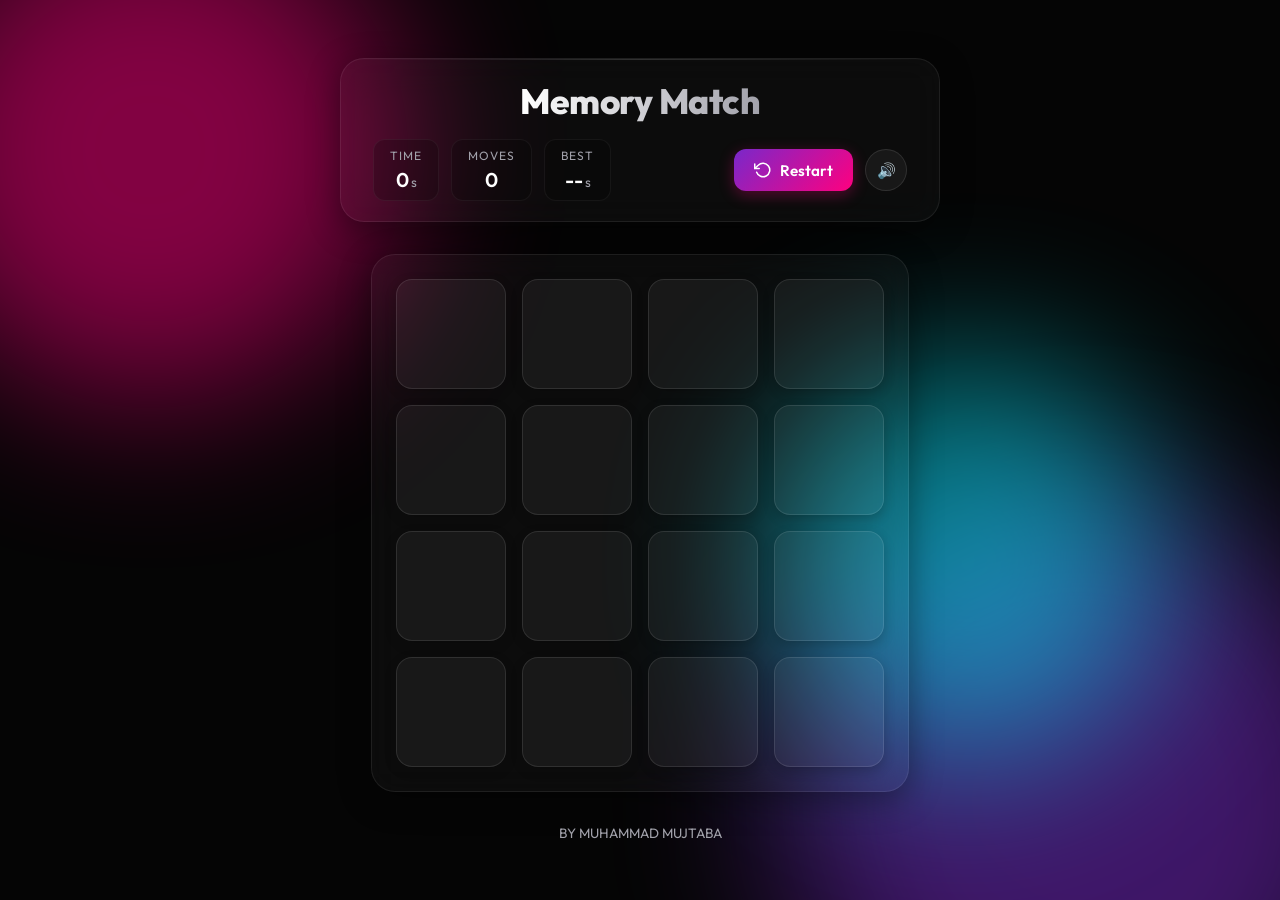
<file: index.html>
<!DOCTYPE html>
<html lang="en">

<head>
  <meta charset="UTF-8">
  <title>Memory Match</title>
  <meta name="viewport" content="width=device-width,initial-scale=1" />
  <!-- Modern Typography -->
  <link rel="preconnect" href="https://fonts.googleapis.com">
  <link rel="preconnect" href="https://fonts.gstatic.com" crossorigin>
  <link href="https://fonts.googleapis.com/css2?family=Outfit:wght@300;400;600;800&display=swap" rel="stylesheet">
  <link rel="stylesheet" href="script/style.css">
</head>

<body>
  <!-- Ambient Background -->
  <div class="ambient-bg">
    <div class="orb orb-1"></div>
    <div class="orb orb-2"></div>
    <div class="orb orb-3"></div>
  </div>

  <div class="page-wrap">
    <header class="glass-panel">
      <h1>Memory Match</h1>
      <div class="controls">
        <div class="stats">
          <div class="stat-badge">
            <span class="label">Time</span>
            <div><strong id="time">0</strong><span class="unit">s</span></div>
          </div>
          <div class="stat-badge">
            <span class="label">Moves</span>
            <div><strong id="moves">0</strong></div>
          </div>
          <div class="stat-badge">
            <span class="label">Best</span>
            <div><strong id="best">--</strong><span class="unit">s</span></div>
          </div>
        </div>
        <div class="buttons">
          <button id="restart" class="btn primary">
            <svg viewBox="0 0 24 24" width="18" height="18" stroke="currentColor" stroke-width="2" fill="none" stroke-linecap="round" stroke-linejoin="round"><polyline points="1 4 1 10 7 10"></polyline><path d="M3.51 15a9 9 0 1 0 2.13-9.36L1 10"></path></svg>
            Restart
          </button>
          <button id="mute" class="btn icon-btn">🔊</button>
        </div>
      </div>
    </header>

    <main>
      <div class="game-container glass-panel" id="game"></div>
    </main>

    <footer>
      <p class="credit">BY MUHAMMAD MUJTABA</p>
    </footer>

    <div class="modal-overlay" id="modal">
      <div class="modal-content glass-panel-heavy">
        <div class="modal-icon">🎉</div>
        <h2>Exceptional!</h2>
        <div class="modal-stats">
          <div class="modal-stat-item">
            <span class="modal-stat-label">Time</span>
            <span class="modal-stat-val"><span id="final-time">0</span>s</span>
          </div>
          <div class="modal-stat-item">
            <span class="modal-stat-label">Moves</span>
            <span class="modal-stat-val" id="final-moves">0</span>
          </div>
        </div>
        <div id="new-best" class="new-best-badge" style="display:none;">
          🏆 New Personal Best!
        </div>
        <button id="modal-restart" class="btn primary large">Play Again</button>
      </div>
    </div>
  </div>

  <!-- Particle Container -->
  <div id="particles-container"></div>

  <script src="script/memory.js"></script>
</body>

</html>
</file>
<file: script/style.css>
/* ---------- Base & Reset ---------- */
:root {
  --bg-dark: #050505;
  --text-main: #ffffff;
  --text-muted: #a1a1aa;
  
  --glass-bg: rgba(255, 255, 255, 0.03);
  --glass-border: rgba(255, 255, 255, 0.08);
  --glass-highlight: rgba(255, 255, 255, 0.15);
  --glass-shadow: 0 8px 32px 0 rgba(0, 0, 0, 0.37);

  --accent-1: #ff007f; /* Neon Pink */
  --accent-2: #7928ca; /* Purple */
  --accent-3: #00f0ff; /* Cyan */
  
  --card-size: 110px;
  --gap: 16px;
}

* { 
  box-sizing: border-box; 
  margin: 0; 
  padding: 0;
}

html, body { 
  height: 100%; 
  font-family: 'Outfit', sans-serif; 
}

body {
  display: flex;
  align-items: center;
  justify-content: center;
  background-color: var(--bg-dark);
  color: var(--text-main);
  -webkit-font-smoothing: antialiased;
  overflow: hidden;
  position: relative;
}

/* ---------- Ambient Background ---------- */
.ambient-bg {
  position: absolute;
  top: 0; left: 0; width: 100%; height: 100%;
  overflow: hidden;
  z-index: 0;
  pointer-events: none;
}

.orb {
  position: absolute;
  border-radius: 50%;
  filter: blur(80px);
  opacity: 0.5;
  animation: float 20s infinite alternate ease-in-out;
}

.orb-1 {
  width: 500px; height: 500px;
  background: var(--accent-1);
  top: -100px; left: -100px;
  animation-duration: 25s;
}

.orb-2 {
  width: 600px; height: 600px;
  background: var(--accent-2);
  bottom: -200px; right: -100px;
  animation-duration: 22s;
  animation-delay: -5s;
}

.orb-3 {
  width: 400px; height: 400px;
  background: var(--accent-3);
  top: 40%; left: 60%;
  animation-duration: 28s;
  animation-delay: -10s;
}

@keyframes float {
  0% { transform: translate(0, 0) scale(1); }
  33% { transform: translate(30px, -50px) scale(1.1); }
  66% { transform: translate(-20px, 20px) scale(0.9); }
  100% { transform: translate(0, 0) scale(1); }
}

/* ---------- Layout ---------- */
.page-wrap {
  position: relative;
  width: 100%;
  max-width: 900px;
  padding: 24px;
  z-index: 10;
  display: flex;
  flex-direction: column;
  align-items: center;
}

/* ---------- Glass Utilities ---------- */
.glass-panel {
  background: var(--glass-bg);
  backdrop-filter: blur(16px);
  -webkit-backdrop-filter: blur(16px);
  border: 1px solid var(--glass-border);
  box-shadow: var(--glass-shadow);
  border-radius: 24px;
}

.glass-panel-heavy {
  background: rgba(10, 10, 15, 0.7);
  backdrop-filter: blur(24px);
  -webkit-backdrop-filter: blur(24px);
  border: 1px solid rgba(255, 255, 255, 0.12);
  box-shadow: 0 24px 64px rgba(0, 0, 0, 0.5);
  border-radius: 32px;
}

/* ---------- Header & Controls ---------- */
header {
  width: 100%;
  max-width: 600px;
  padding: 20px 32px;
  margin-bottom: 32px;
  display: flex;
  flex-direction: column;
  align-items: center;
  gap: 16px;
  position: relative;
  overflow: hidden;
}

header::before {
  content: '';
  position: absolute;
  top: 0; left: 0; right: 0; height: 1px;
  background: linear-gradient(90deg, transparent, var(--glass-highlight), transparent);
}

h1 { 
  font-size: 2.2rem; 
  font-weight: 800;
  letter-spacing: -0.5px;
  background: linear-gradient(to right, #fff, #a1a1aa);
  -webkit-background-clip: text;
  -webkit-text-fill-color: transparent;
  margin: 0;
}

.controls {
  width: 100%;
  display: flex;
  justify-content: space-between;
  align-items: center;
  flex-wrap: wrap;
  gap: 16px;
}

.stats { 
  display: flex; 
  gap: 12px; 
}

.stat-badge {
  display: flex;
  flex-direction: column;
  align-items: center;
  background: rgba(0,0,0,0.2);
  padding: 8px 16px;
  border-radius: 12px;
  border: 1px solid rgba(255,255,255,0.05);
}

.stat-badge .label {
  font-size: 0.75rem;
  text-transform: uppercase;
  letter-spacing: 1px;
  color: var(--text-muted);
  margin-bottom: 4px;
}

.stat-badge strong {
  font-size: 1.25rem;
  font-weight: 600;
}

.stat-badge .unit {
  font-size: 0.85rem;
  color: var(--text-muted);
  margin-left: 2px;
}

.buttons { 
  display: flex; 
  gap: 12px; 
}

/* ---------- Buttons ---------- */
.btn {
  display: inline-flex;
  align-items: center;
  justify-content: center;
  gap: 8px;
  background: rgba(255,255,255,0.05);
  color: #fff;
  border: 1px solid rgba(255,255,255,0.1);
  padding: 10px 20px;
  border-radius: 12px;
  cursor: pointer;
  font-family: inherit;
  font-weight: 600;
  font-size: 0.95rem;
  transition: all 0.3s cubic-bezier(0.4, 0, 0.2, 1);
}

.btn:hover { 
  background: rgba(255,255,255,0.1);
  transform: translateY(-2px);
  box-shadow: 0 4px 12px rgba(0,0,0,0.2);
}

.btn:active {
  transform: translateY(0);
}

.btn.primary {
  background: linear-gradient(135deg, var(--accent-2), var(--accent-1));
  border: none;
  box-shadow: 0 4px 15px rgba(255, 0, 127, 0.3);
}

.btn.primary:hover {
  box-shadow: 0 6px 20px rgba(255, 0, 127, 0.5);
  transform: translateY(-2px) scale(1.02);
}

.btn.large {
  padding: 14px 32px;
  font-size: 1.1rem;
  border-radius: 16px;
}

.btn.icon-btn {
  padding: 10px;
  width: 42px;
  height: 42px;
  border-radius: 50%;
}

/* ---------- Game Grid ---------- */
.game-container {
  display: grid;
  grid-template-columns: repeat(4, var(--card-size));
  gap: var(--gap);
  padding: 24px;
}

/* ---------- Card ---------- */
.card {
  width: var(--card-size);
  height: var(--card-size);
  border-radius: 16px;
  perspective: 1000px;
  cursor: pointer;
  position: relative;
  user-select: none;
}

.card .inner {
  position: absolute;
  inset: 0;
  border-radius: 16px;
  transform-style: preserve-3d;
  transition: transform 0.6s cubic-bezier(0.34, 1.56, 0.64, 1);
  box-shadow: 0 4px 12px rgba(0,0,0,0.2);
}

.card .face {
  position: absolute;
  inset: 0;
  display: flex;
  align-items: center;
  justify-content: center;
  font-size: 3rem;
  border-radius: 16px;
  backface-visibility: hidden;
  -webkit-backface-visibility: hidden;
  overflow: hidden;
}

.card .front {
  background: rgba(255, 255, 255, 0.05);
  border: 1px solid rgba(255, 255, 255, 0.1);
  transform: rotateY(0deg);
  transition: background 0.3s, border-color 0.3s;
}

/* Shimmer effect on front */
.card .front::after {
  content: '';
  position: absolute;
  top: 0; left: -100%; width: 50%; height: 100%;
  background: linear-gradient(to right, transparent, rgba(255,255,255,0.05), transparent);
  transform: skewX(-20deg);
  transition: left 0.5s;
  pointer-events: none;
}

.card:not(.flipped):not(.matched):hover .front {
  background: rgba(255, 255, 255, 0.1);
  border-color: rgba(255, 255, 255, 0.2);
  box-shadow: 0 0 20px rgba(255, 255, 255, 0.05);
}

.card:not(.flipped):not(.matched):hover .front::after {
  left: 200%;
}

.card .back {
  background: linear-gradient(135deg, rgba(255,255,255,0.9), rgba(240,240,255,1));
  color: #000;
  transform: rotateY(180deg);
  border: 2px solid var(--accent-3);
  box-shadow: inset 0 0 20px rgba(0, 240, 255, 0.2), 0 0 15px rgba(0, 240, 255, 0.4);
}

/* Flipped state */
.card.flipped .inner,
.card.matched .inner {
  transform: rotateY(180deg);
}

/* Matched state */
.card.matched .inner {
  animation: matchPulse 0.5s ease-out;
}

.card.matched .back {
  border-color: #10b981;
  box-shadow: inset 0 0 20px rgba(16, 185, 129, 0.2), 0 0 15px rgba(16, 185, 129, 0.4);
  filter: grayscale(0.2) opacity(0.8);
}

@keyframes matchPulse {
  0% { transform: rotateY(180deg) scale(1); }
  50% { transform: rotateY(180deg) scale(1.1); }
  100% { transform: rotateY(180deg) scale(1); }
}

@keyframes shake {
  0%, 100% { transform: translateX(0); }
  20%, 60% { transform: translateX(-10px); }
  40%, 80% { transform: translateX(10px); }
}

/* ---------- Modal ---------- */
.modal-overlay {
  position: fixed;
  inset: 0;
  background: rgba(0, 0, 0, 0.6);
  backdrop-filter: blur(10px);
  -webkit-backdrop-filter: blur(10px);
  display: flex;
  align-items: center;
  justify-content: center;
  z-index: 1000;
  opacity: 0;
  pointer-events: none;
  transition: opacity 0.4s ease;
}

.modal-overlay.active {
  opacity: 1;
  pointer-events: auto;
}

.modal-content {
  padding: 48px;
  text-align: center;
  transform: translateY(30px) scale(0.95);
  transition: all 0.5s cubic-bezier(0.34, 1.56, 0.64, 1);
  max-width: 420px;
  width: 90%;
  display: flex;
  flex-direction: column;
  align-items: center;
}

.modal-overlay.active .modal-content {
  transform: translateY(0) scale(1);
}

.modal-icon {
  font-size: 4rem;
  margin-bottom: 16px;
  animation: floatIcon 3s infinite ease-in-out;
}

@keyframes floatIcon {
  0%, 100% { transform: translateY(0); }
  50% { transform: translateY(-10px); }
}

.modal-content h2 {
  font-size: 2.5rem;
  margin-bottom: 24px;
  background: linear-gradient(135deg, var(--accent-3), var(--accent-2));
  -webkit-background-clip: text;
  -webkit-text-fill-color: transparent;
}

.modal-stats {
  display: flex;
  gap: 24px;
  margin-bottom: 24px;
  width: 100%;
  justify-content: center;
}

.modal-stat-item {
  display: flex;
  flex-direction: column;
  background: rgba(255,255,255,0.05);
  padding: 16px;
  border-radius: 16px;
  min-width: 100px;
  border: 1px solid rgba(255,255,255,0.1);
}

.modal-stat-label {
  font-size: 0.85rem;
  color: var(--text-muted);
  text-transform: uppercase;
  letter-spacing: 1px;
  margin-bottom: 8px;
}

.modal-stat-val {
  font-size: 1.8rem;
  font-weight: 800;
  color: #fff;
}

.new-best-badge {
  background: rgba(16, 185, 129, 0.15);
  color: #34d399;
  padding: 8px 16px;
  border-radius: 20px;
  border: 1px solid rgba(16, 185, 129, 0.3);
  font-weight: 600;
  margin-bottom: 24px;
  animation: pulseBest 2s infinite;
}

@keyframes pulseBest {
  0% { box-shadow: 0 0 0 0 rgba(16, 185, 129, 0.4); }
  70% { box-shadow: 0 0 0 10px rgba(16, 185, 129, 0); }
  100% { box-shadow: 0 0 0 0 rgba(16, 185, 129, 0); }
}

/* ---------- Footer ---------- */
footer {
  margin-top: 32px;
  text-align: center;
  font-size: 0.85rem;
  color: var(--text-muted);
  z-index: 10;
}

/* ---------- Particles ---------- */
#particles-container {
  position: fixed;
  inset: 0;
  pointer-events: none;
  z-index: 9999;
  overflow: hidden;
}

.particle {
  position: absolute;
  width: 8px;
  height: 8px;
  border-radius: 50%;
  background: #fff;
  opacity: 0;
}

/* ---------- Responsive ---------- */
@media (max-width: 600px) {
  :root {
    --card-size: 72px;
    --gap: 12px;
  }
  
  .game-container {
    padding: 16px;
  }
  
  .card .face {
    font-size: 2rem;
  }
  
  h1 { font-size: 1.8rem; }
  
  .stat-badge { padding: 6px 12px; }
  .stat-badge strong { font-size: 1.1rem; }
  
  header { padding: 16px; }
}
</file>
